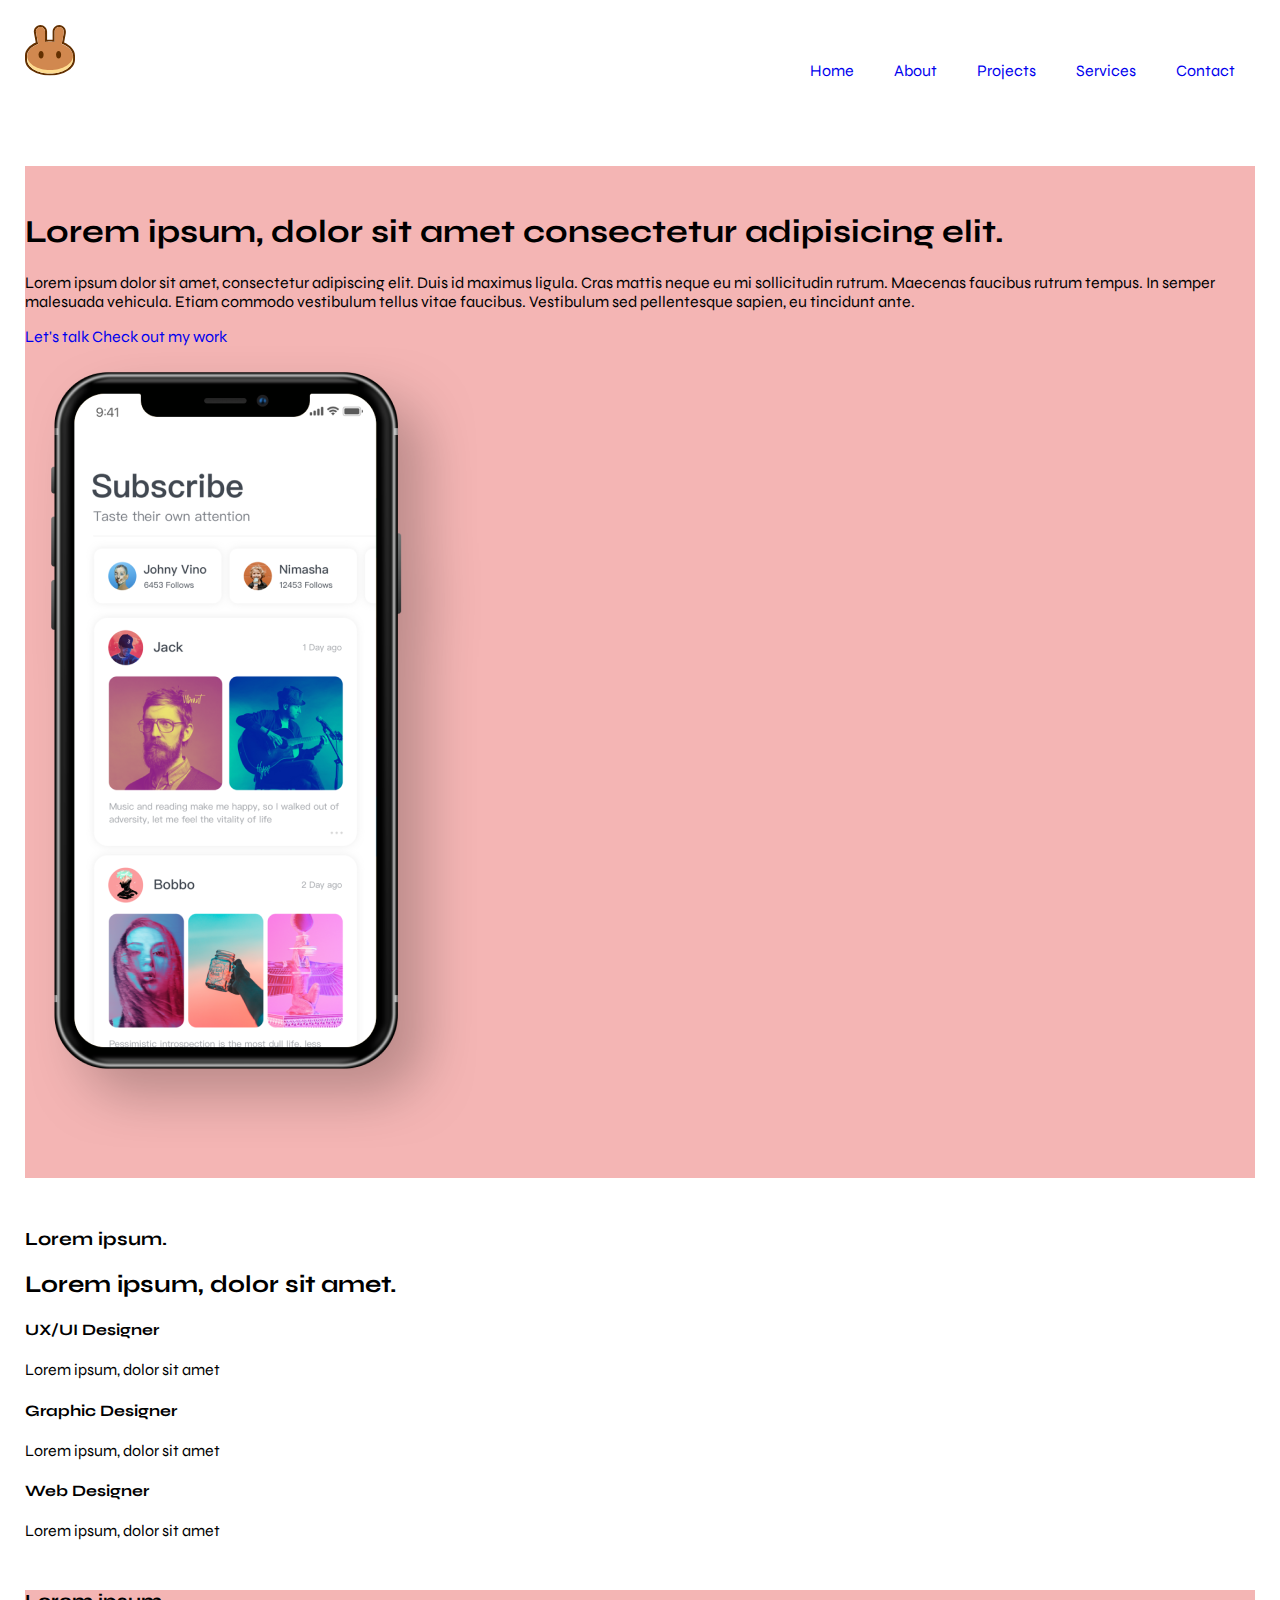
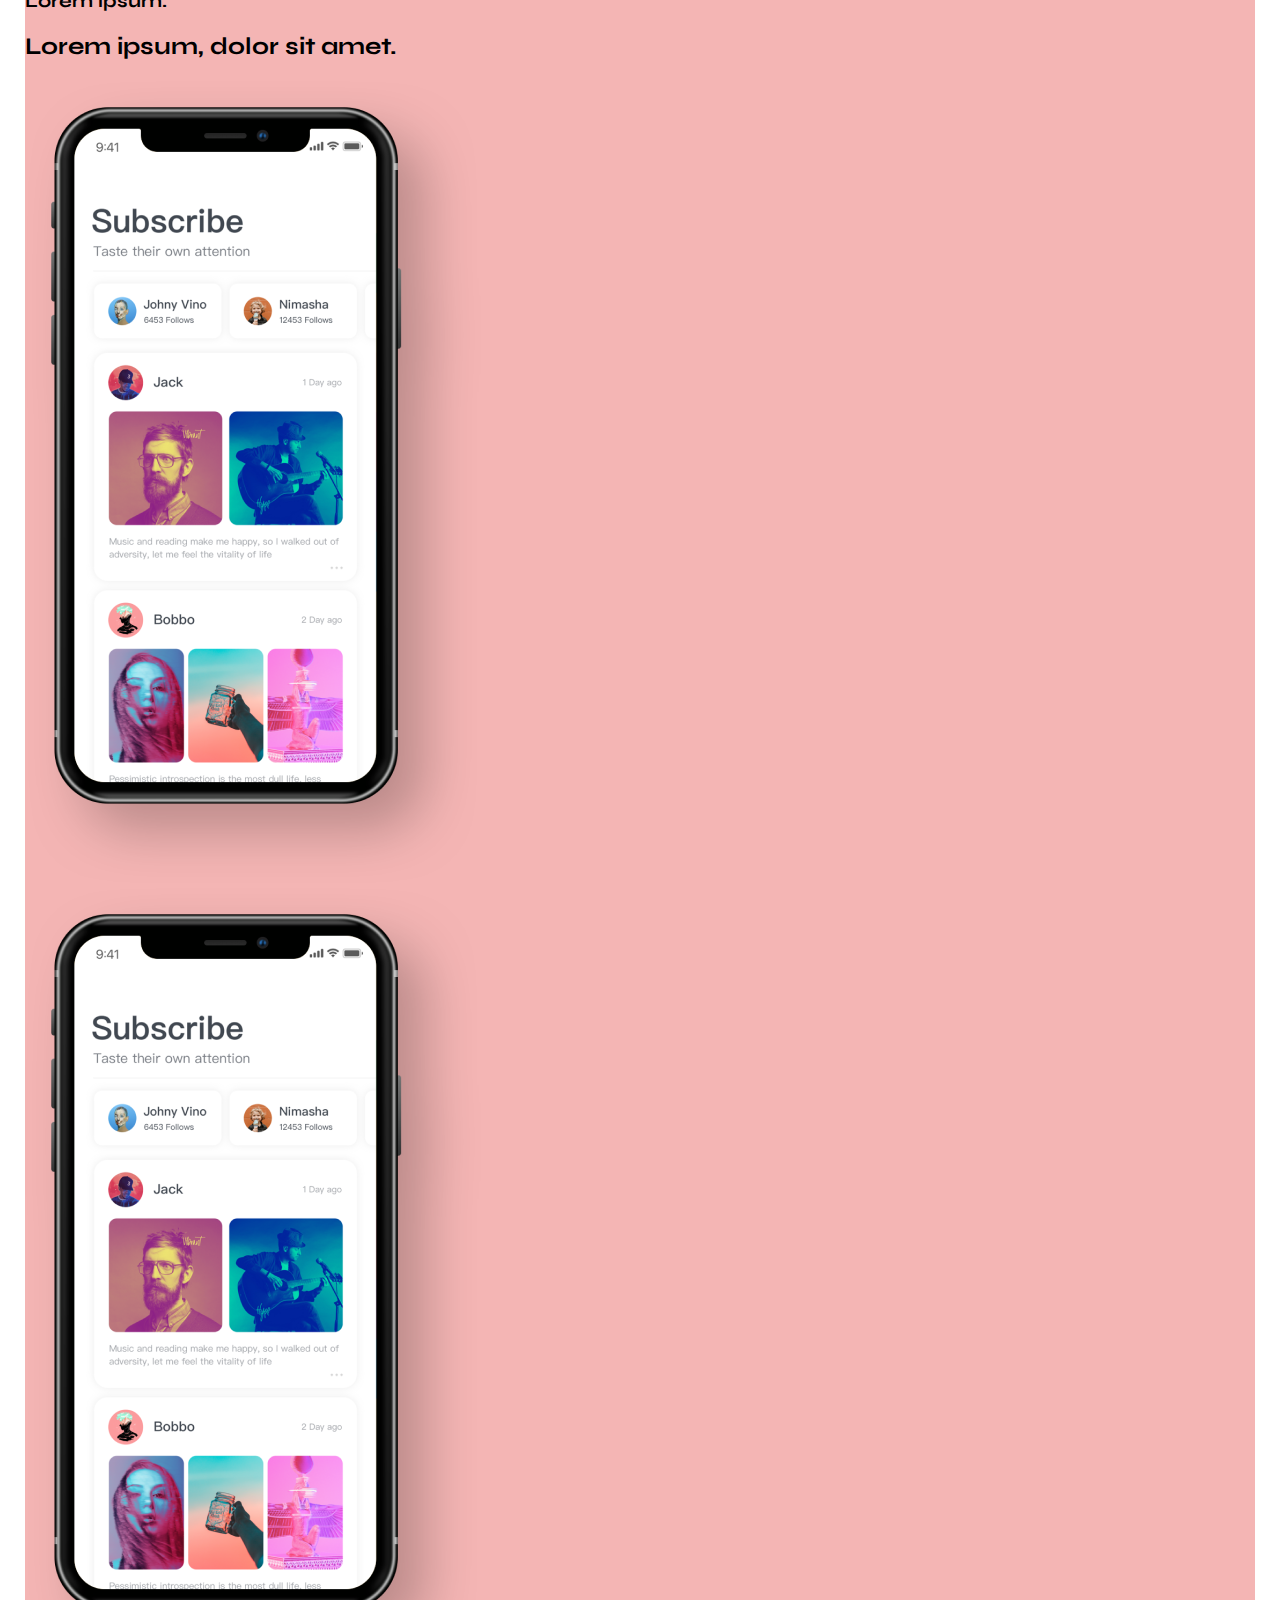
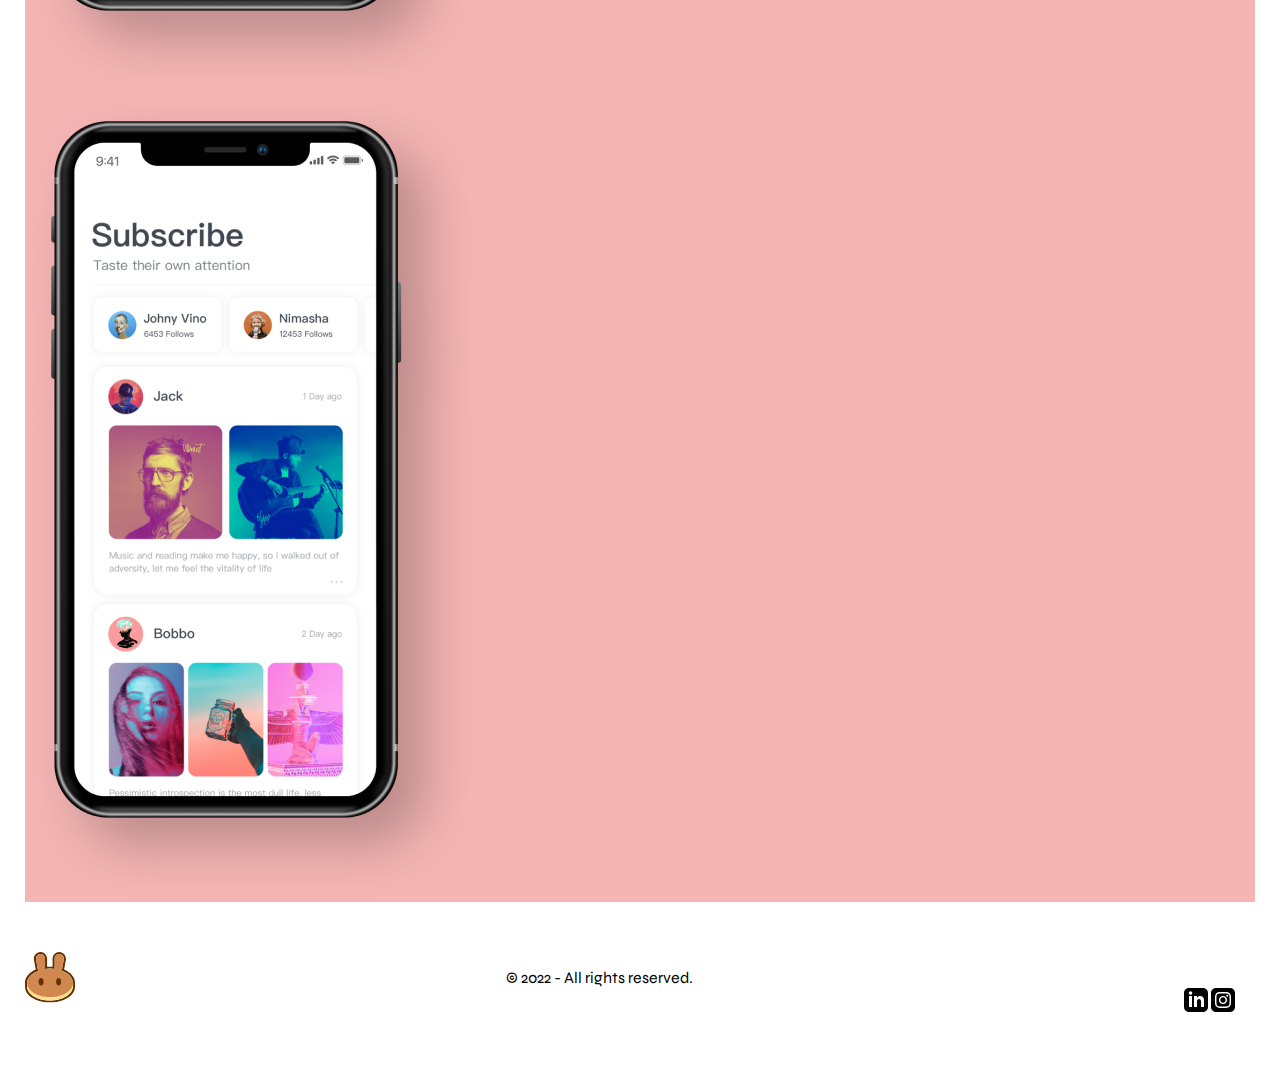
<file: index.html>
<!DOCTYPE html>
<html lang="en">
<head>
	<meta charset="UTF-8">
	<meta name="viewport" content="width=device-width, initial-scale=1.0">
	<link rel="stylesheet" href="css/style.css">
	<link rel="preconnect" href="https://fonts.googleapis.com">
	<link rel="preconnect" href="https://fonts.gstatic.com" crossorigin>
	<link href="https://fonts.googleapis.com/css2?family=Syne:wght@400;500;600;700;800&display=swap" rel="stylesheet">
	<link rel="shortcut icon" href="assets/img/favicon.svg">
	<title>Matias Massut</title>
</head>
<body>

	<!-- Isotipo y NavBar --> 
	<div class="gridIndex">
		<header>
			<div>
				<a class="navbar-logo" href="index.html"><img src="assets/img/logo.svg" alt="Logo"></a>
			</div>

			<nav>
				<ul>
					<li><a href="index.html">Home</a></li>
					<li><a href="pages/about.html">About</a></li>
					<li><a href="pages/projects.html">Projects</a></li>
					<li><a href="pages/services.html">Services</a></li>
					<li><a href="pages/contact.html">Contact</a></li>
				</ul>
			</nav>
		</header>
	<!-- Cierre Isotipo y NavBar -->

	<!-- Welcome -->
		<main class="gridMain">
			<div class="welcome-home">
				<div class="intro">
					<h1>Lorem ipsum, dolor sit amet consectetur adipisicing elit.</h1>
					<p>Lorem ipsum dolor sit amet, consectetur adipiscing elit. Duis id maximus ligula. Cras mattis neque eu mi sollicitudin rutrum. Maecenas faucibus rutrum tempus. In semper malesuada vehicula. Etiam commodo vestibulum tellus vitae faucibus. Vestibulum sed pellentesque sapien, eu tincidunt ante. </p>
					<a href="pages/contact.html">Let's talk</a>
					<a href="pages/projects.html">Check out my work</a>
				</div>
				<div class="imgIntro">
					<img src="assets/img/project-1.png">
				</div>
			</div>
	<!-- Cierre Welcome -->

	<!-- What I Do -->
			<div class="what-do">
					<h3>Lorem ipsum.</h3>
					<h2>Lorem ipsum, dolor sit amet.</h2>
						<h4>UX/UI Designer</h4>
							<p>Lorem ipsum, dolor sit amet</p>
						<h4>Graphic Designer</h4>
							<p>Lorem ipsum, dolor sit amet</p>
						<h4>Web Designer</h4>
							<p>Lorem ipsum, dolor sit amet</p>
			</div>
	<!--Cierre What I Do -->

	<!-- Recent Projects -->
			<div class="recent-projects">
				<div>
					<h3>Lorem ipsum.</h3>
					<h2>Lorem ipsum, dolor sit amet.</h2>
				</div>

				<div>
					<img src="assets/img/project-1.png" alt="project-1">
				</div>
				<div>
					<img src="assets/img/project-2.png" alt="project-2">
				</div>
				<div>
					<img src="assets/img/project-2.png" alt="project-2">
				</div>
			</div>
	<!--Cierre Recent Projects -->
		</main>

	<!--Footer --> 
		<footer class="footer">
				<div>
					<a class="footer-logo" href="index.html"><img src="assets/img/logo.svg" alt="Logo"></a>
				</div>

				<div>
					<p class="copyright">© 2022 - All rights reserved.</p>
				</div>
				<ul>
					<li>
						<a class="linkedin" href="https://www.linkedin.com/in/matias-massut-a7453914a/"><img src="assets/img/linkedin.svg"></a>
						<a class="linkedin" href="https://www.instagram.com/matiasmassut/"><img src="assets/img/instagram.svg"></a>
					</li>
				</ul>
		</footer>
	<!--Cierre Footer -->

	</div>
</body>
</html>
</file>
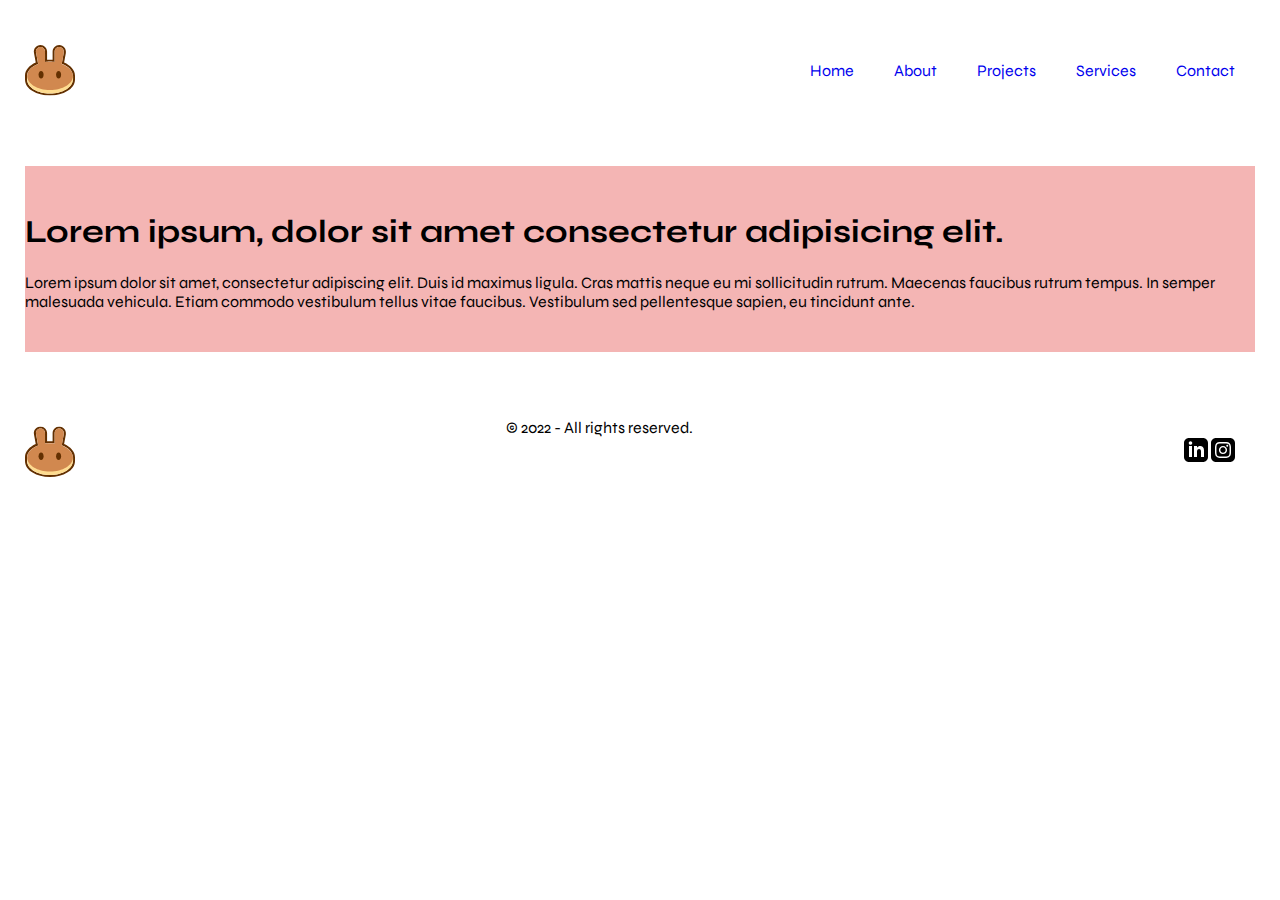
<file: pages/about.html>
<!DOCTYPE html>
<html lang="en">
<head>
	<meta charset="UTF-8">
	<meta name="viewport" content="width=device-width, initial-scale=1.0">
	<link rel="stylesheet" href="../css/style.css">
	<link rel="preconnect" href="https://fonts.googleapis.com">
	<link rel="preconnect" href="https://fonts.gstatic.com" crossorigin>
	<link href="https://fonts.googleapis.com/css2?family=Syne:wght@400;500;600;700;800&display=swap" rel="stylesheet">
	<link rel="shortcut icon" href="../assets/img/favicon.svg">
	<title>Matias Massut</title>
</head>
<body>
	<!-- Isotipo y NavBar --> 
	<header>
		<a class="navbar-logo" href="../index.html"><img src="../assets/img/logo.svg" alt="Logo"></a>
		<nav>
			<ul>
				<li><a href="../index.html">Home</a></li>
				<li><a href="../pages/about.html">About</a></li>
				<li><a href="../pages/projects.html">Projects</a></li>
				<li><a href="../pages/services.html">Services</a></li>
				<li><a href="../pages/contact.html">Contact</a></li>
			</ul>
		</nav>
	</header>
	<!-- Cierre Isotipo y NavBar -->
	<!-- Welcome -->
	<section class="welcome-about">
			<h1>Lorem ipsum, dolor sit amet consectetur adipisicing elit.</h1>
            <p>Lorem ipsum dolor sit amet, consectetur adipiscing elit. Duis id maximus ligula. Cras mattis neque eu mi sollicitudin rutrum. Maecenas faucibus rutrum tempus. In semper malesuada vehicula. Etiam commodo vestibulum tellus vitae faucibus. Vestibulum sed pellentesque sapien, eu tincidunt ante. </p>
	</section>
    <!-- Cierre Welcome -->
<!--Footer --> 
<footer class="footer">
	<a class="footer-logo" href="../index.html"><img src="../assets/img/logo.svg" alt="Logo"></a>
	<p class="copyright">© 2022 - All rights reserved.</p>
	<ul>
		<li>
			<a class="linkedin" href="https://www.linkedin.com/in/matias-massut-a7453914a/"><img src="../assets/img/linkedin.svg"></a>
			<a class="linkedin" href="https://www.instagram.com/matiasmassut/"><img src="../assets/img/instagram.svg"></a>
		</li>
	</ul>
</footer>
<!--Cierre Footer -->
</body>
</html>
</file>
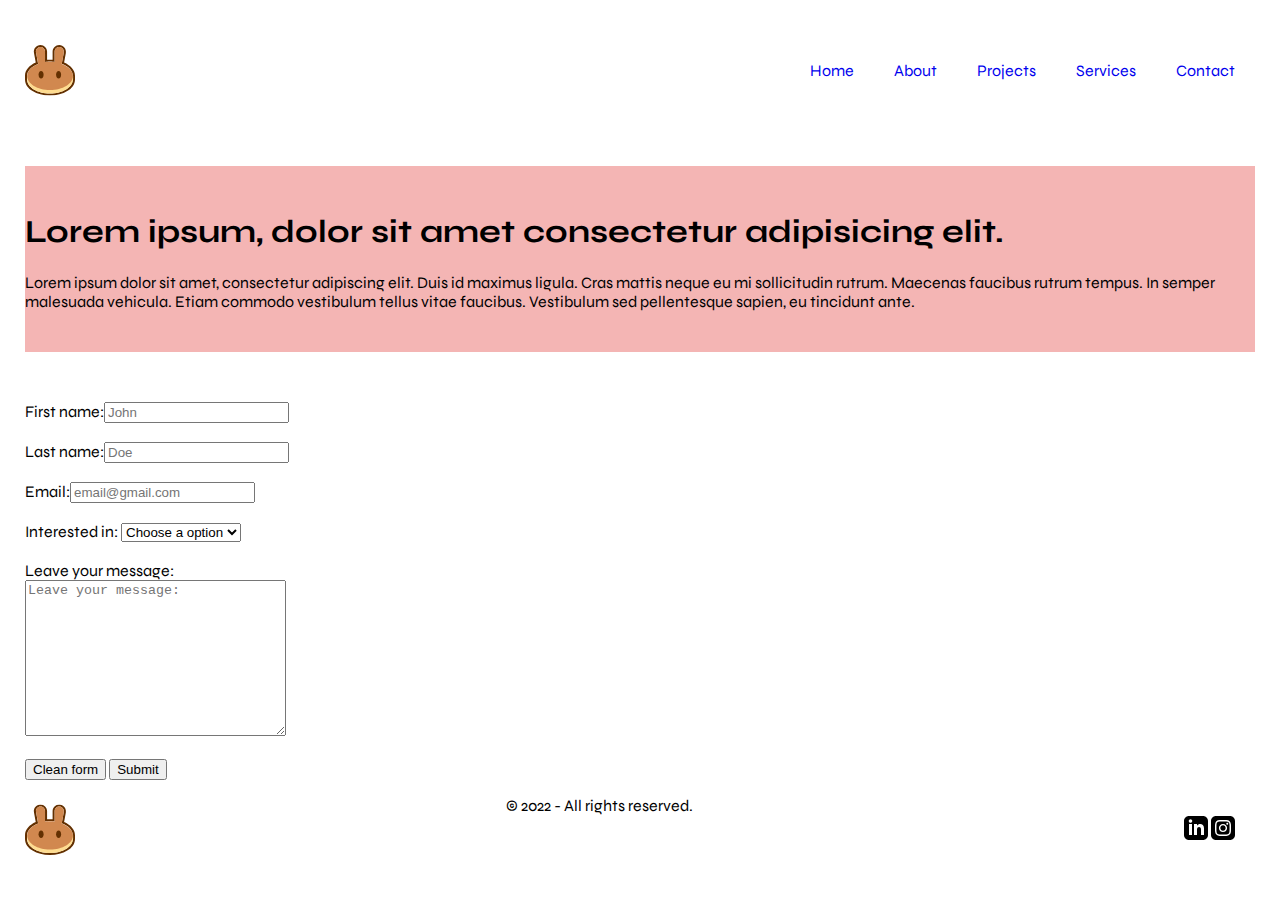
<file: pages/contact.html>
<!DOCTYPE html>
<html lang="en">
<head>
	<meta charset="UTF-8">
	<meta name="viewport" content="width=device-width, initial-scale=1.0">
    <link rel="stylesheet" href="../css/style.css">
    <link rel="preconnect" href="https://fonts.googleapis.com">
	<link rel="preconnect" href="https://fonts.gstatic.com" crossorigin>
	<link href="https://fonts.googleapis.com/css2?family=Syne:wght@400;500;600;700;800&display=swap" rel="stylesheet">
	<link rel="shortcut icon" href="../assets/img/favicon.svg">
	<title>Matias Massut</title>
</head>
<body>
	<!-- Isotipo y NavBar --> 
	<header>
		<a class="navbar-logo" href="../index.html"><img src="../assets/img/logo.svg" alt="Logo"></a>
		<nav>
			<ul>
				<li><a href="../index.html">Home</a></li>
				<li><a href="../pages/about.html">About</a></li>
				<li><a href="../pages/projects.html">Projects</a></li>
				<li><a href="../pages/services.html">Services</a></li>
				<li><a href="../pages/contact.html">Contact</a></li>
			</ul>
		</nav>
	</header>
	<!-- Cierre Isotipo y NavBar -->
	<!-- Welcome -->
	<section class="welcome-contact">
			<h1>Lorem ipsum, dolor sit amet consectetur adipisicing elit.</h1>
            <p>Lorem ipsum dolor sit amet, consectetur adipiscing elit. Duis id maximus ligula. Cras mattis neque eu mi sollicitudin rutrum. Maecenas faucibus rutrum tempus. In semper malesuada vehicula. Etiam commodo vestibulum tellus vitae faucibus. Vestibulum sed pellentesque sapien, eu tincidunt ante. </p>
	</section>
    <!-- Cierre Welcome -->

    <!-- Form -->
	<section class="form-contact">
        <form action="#">
            <label for="fname">First name:<input id="fname" type="text" placeholder="John" name="fname"></label><br><br>
            <label for="lname">Last name:<input id="lname" type="text" placeholder="Doe" name="lname"></label><br><br>
            <label for="email">Email:<input id="email" type="email" placeholder="email@gmail.com" name="email"></label><br><br>
            <label for="services">Interested in:</label>
            <select id="services" name="services">
                <option value="none">Choose a option</option>
                <option value="ux">UX/UI Design</option>
                <option value="graphix">Graphic Design</option>
                <option value="web">Web Design</option>
            </select><br><br>
            <label for="message">Leave your message:<br>
                <textarea placeholder="Leave your message:" name="message" id="message" cols="30" rows="10"></textarea></label><br><br>
            <input type="reset" value="Clean form">
            <input type="submit" value="Submit">
          </form>
    </section>
<!-- Cierre Form -->


<!--Footer --> 
	<footer class="footer">
		<a class="footer-logo" href="../index.html"><img src="../assets/img/logo.svg" alt="Logo"></a>
		<p class="copyright">© 2022 - All rights reserved.</p>
        <ul>
            <li>
				<a class="linkedin" href="https://www.linkedin.com/in/matias-massut-a7453914a/"><img src="../assets/img/linkedin.svg"></a>
				<a class="linkedin" href="https://www.instagram.com/matiasmassut/"><img src="../assets/img/instagram.svg"></a>
			</li>
        </ul>
	</footer>
<!--Cierre Footer -->
</body>
</html>
</file>
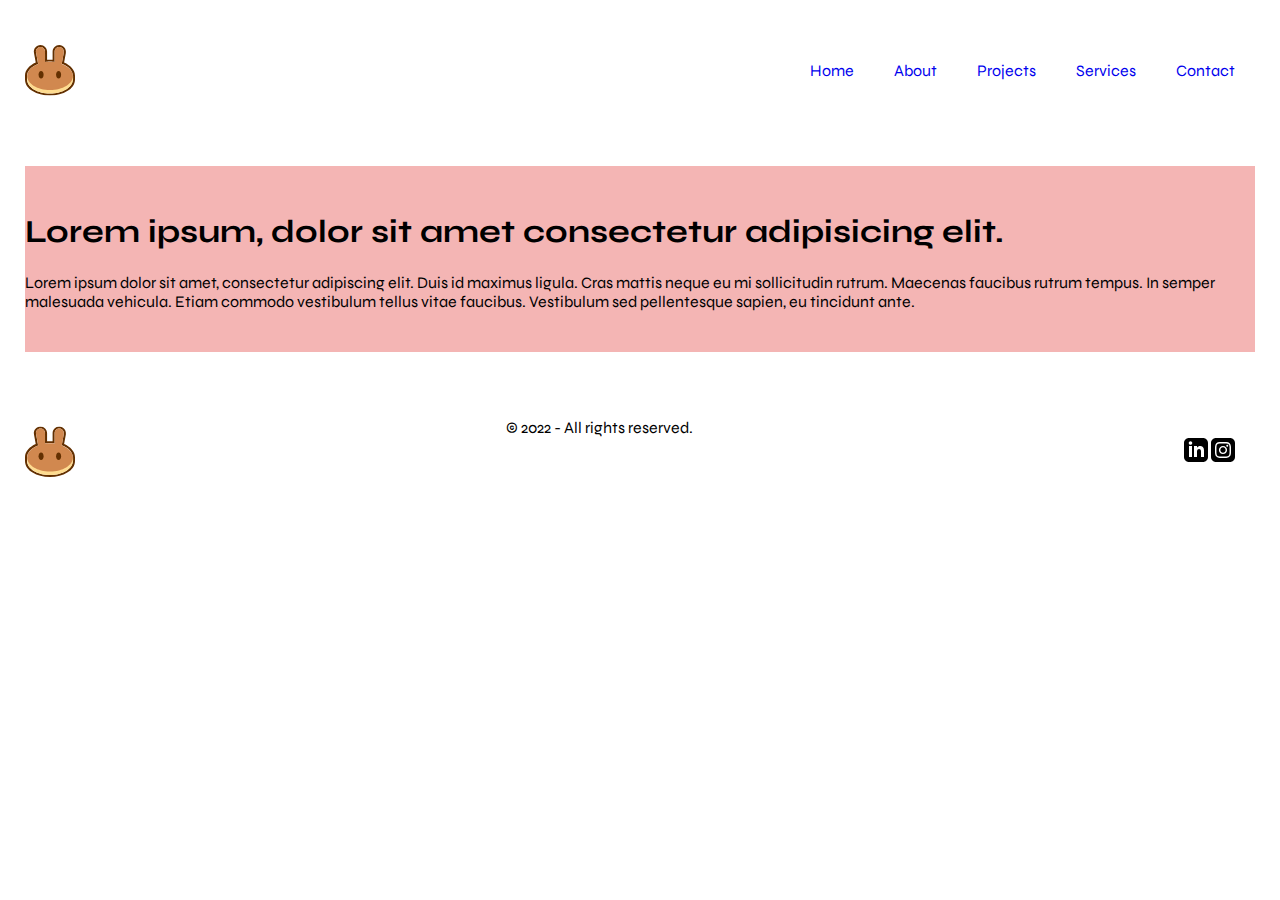
<file: pages/projects.html>
<!DOCTYPE html>
<html lang="en">
<head>
	<meta charset="UTF-8">
	<meta name="viewport" content="width=device-width, initial-scale=1.0">
	<link rel="stylesheet" href="../css/style.css">
	<link rel="preconnect" href="https://fonts.googleapis.com">
	<link rel="preconnect" href="https://fonts.gstatic.com" crossorigin>
	<link href="https://fonts.googleapis.com/css2?family=Syne:wght@400;500;600;700;800&display=swap" rel="stylesheet">
	<link rel="shortcut icon" href="../assets/img/favicon.svg">
	<title>Matias Massut</title>
</head>
<body>
	<!-- Isotipo y NavBar --> 
	<header>
		<a class="navbar-logo" href="../index.html"><img src="../assets/img/logo.svg" alt="Logo"></a>
		<nav>
			<ul>
				<li><a href="../index.html">Home</a></li>
				<li><a href="../pages/about.html">About</a></li>
				<li><a href="../pages/projects.html">Projects</a></li>
				<li><a href="../pages/services.html">Services</a></li>
				<li><a href="../pages/contact.html">Contact</a></li>
			</ul>
		</nav>
	</header>
	<!-- Cierre Isotipo y NavBar -->
	<!-- Welcome -->
	<section class="welcome-projects">
			<h1>Lorem ipsum, dolor sit amet consectetur adipisicing elit.</h1>
            <p>Lorem ipsum dolor sit amet, consectetur adipiscing elit. Duis id maximus ligula. Cras mattis neque eu mi sollicitudin rutrum. Maecenas faucibus rutrum tempus. In semper malesuada vehicula. Etiam commodo vestibulum tellus vitae faucibus. Vestibulum sed pellentesque sapien, eu tincidunt ante. </p>
	</section>
    <!-- Cierre Welcome -->

<!--Footer --> 
<footer class="footer">
	<a class="footer-logo" href="../index.html"><img src="../assets/img/logo.svg" alt="Logo"></a>
	<p class="copyright">© 2022 - All rights reserved.</p>
	<ul>
		<li>
			<a class="linkedin" href="https://www.linkedin.com/in/matias-massut-a7453914a/"><img src="../assets/img/linkedin.svg"></a>
			<a class="linkedin" href="https://www.instagram.com/matiasmassut/"><img src="../assets/img/instagram.svg"></a>
		</li>
	</ul>
</footer>
<!--Cierre Footer -->
</body>
</html>
</file>
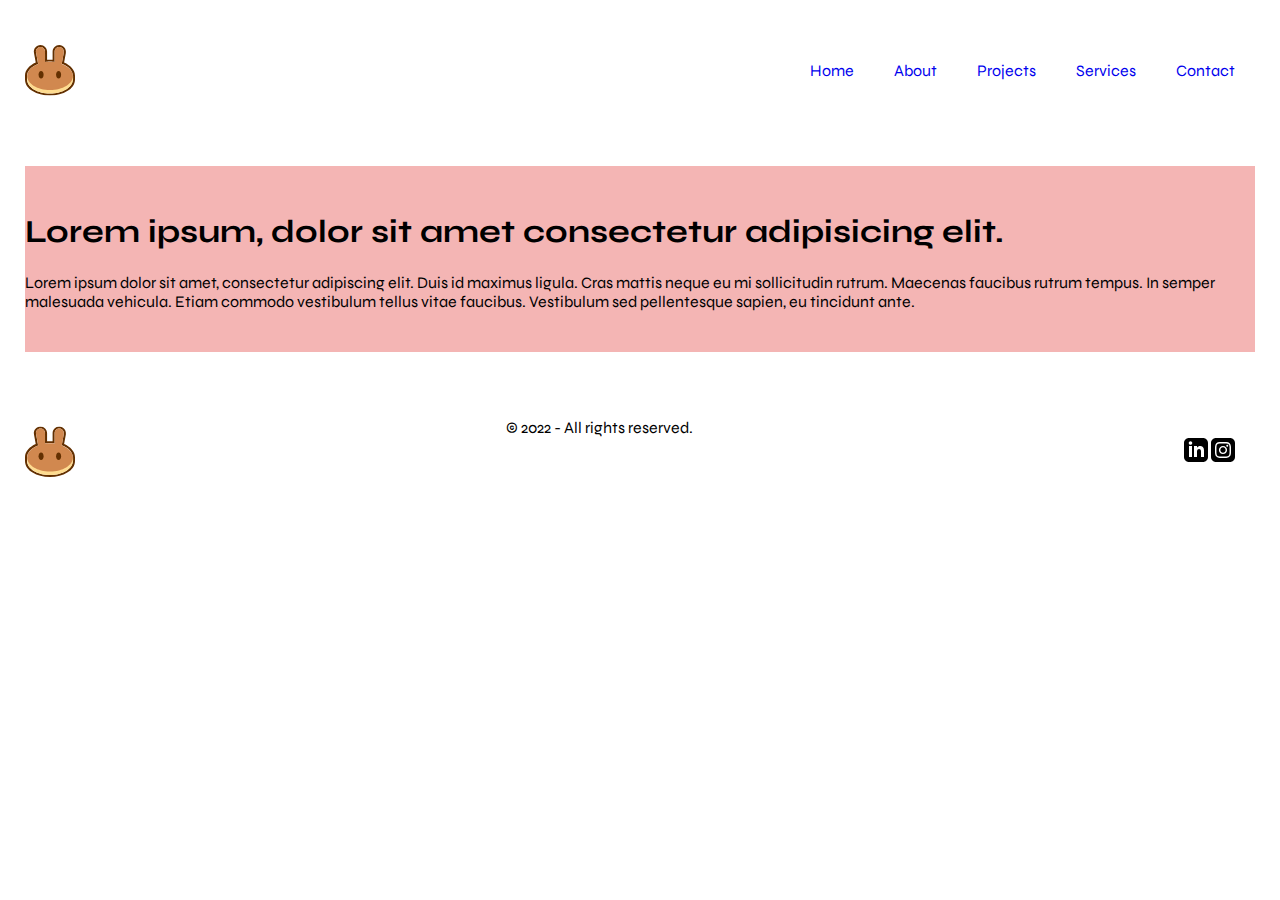
<file: pages/services.html>
<!DOCTYPE html>
<html lang="en">
<head>
	<meta charset="UTF-8">
	<meta name="viewport" content="width=device-width, initial-scale=1.0">
	<link rel="stylesheet" href="../css/style.css">
	<link rel="preconnect" href="https://fonts.googleapis.com">
	<link rel="preconnect" href="https://fonts.gstatic.com" crossorigin>
	<link href="https://fonts.googleapis.com/css2?family=Syne:wght@400;500;600;700;800&display=swap" rel="stylesheet">
	<link rel="shortcut icon" href="../assets/img/favicon.svg">
	<title>Matias Massut</title>
</head>
<body>
	<!-- Isotipo y NavBar --> 
	<header>
		<a class="navbar-logo" href="../index.html"><img src="../assets/img/logo.svg" alt="Logo"></a>
		<nav>
			<ul>
				<li><a href="../index.html">Home</a></li>
				<li><a href="../pages/about.html">About</a></li>
				<li><a href="../pages/projects.html">Projects</a></li>
				<li><a href="../pages/services.html">Services</a></li>
				<li><a href="../pages/contact.html">Contact</a></li>
			</ul>
		</nav>
	</header>
	<!-- Cierre Isotipo y NavBar -->
	<!-- Welcome -->
	<section class="welcome-services">
			<h1>Lorem ipsum, dolor sit amet consectetur adipisicing elit.</h1>
            <p>Lorem ipsum dolor sit amet, consectetur adipiscing elit. Duis id maximus ligula. Cras mattis neque eu mi sollicitudin rutrum. Maecenas faucibus rutrum tempus. In semper malesuada vehicula. Etiam commodo vestibulum tellus vitae faucibus. Vestibulum sed pellentesque sapien, eu tincidunt ante. </p>
	</section>
    <!-- Cierre Welcome -->

<!--Footer --> 
<footer class="footer">
	<a class="footer-logo" href="../index.html"><img src="../assets/img/logo.svg" alt="Logo"></a>
	<p class="copyright">© 2022 - All rights reserved.</p>
	<ul>
		<li>
			<a class="linkedin" href="https://www.linkedin.com/in/matias-massut-a7453914a/"><img src="../assets/img/linkedin.svg"></a>
			<a class="linkedin" href="https://www.instagram.com/matiasmassut/"><img src="../assets/img/instagram.svg"></a>
		</li>
	</ul>
</footer>
<!--Cierre Footer -->
</body>
</html>
</file>
<file: css/style.css>
body {
    
    font-family: 'Syne', sans-serif;

    margin: 25px;
}

/*GridIndex*/

.gridIndex {
    display: grid;
	grid-template-columns:50% 50%;
	grid-template-rows: auto auto auto auto auto;
	grid-template-areas: 
	"header header"
	"main main"
	"footer footer"; 
}

header {
    grid-area: header;
}
main {
    grid-area: main;
}

footer {
    grid-area: footer;
}
/*Cierre-GridIndex*/

/*GridMain*/ /* Cuando activo esto, se rompe todo */

/* .gridMain {
    display: grid;
	grid-template-columns:50% 50%;
	grid-template-rows: auto auto auto auto;
	grid-template-areas:
    "gridMain gridMain" 
    "welcome-home welcome-home"
    "what-do what-do"
    "recent-projects";
}

.gridMain {
    grid-area: gridMain;
}
.welcome-home {
    grid-area: welcome-home;
}

.what-do {
    grid-area: what-do;
}
.recent-projects {
    grid-area: recent-projects;
} */

/*Cierre-GridMain*/

a {
    text-decoration: none;
}

/*NavBar*/
nav{
    width: 100%;
}

.navbar-logo {
    display: flex;
    flex-direction: row;
    flex-wrap: wrap;
}

.footer-logo {
    display: flex;
    flex-direction: row;
    flex-wrap: wrap;
}

.copyright {
    display: flex;
    flex-direction: row;
    flex-wrap: wrap;
}

header {
    grid-area: header;
    display: flex;
    flex-direction: row;
    
}

ul{
    display: flex;
    flex-direction: row;
    flex-wrap: wrap;
    justify-content: flex-end;
}

li {
    list-style: none;
    padding: 10px;
    margin: 10px;
}
/*Cierre-NavBar*/


/*Footer*/
footer {
    display: flex;
    flex-direction: row;
    flex-wrap: wrap;
    justify-content: space-between;

}
/*Cierre-Footer*/

.welcome-home {
    padding: 25px 0px 25px 0px;
    background: #F4B5B4;
    margin: 50px 0px 50px 0;
}

.recent-projects {
    
    background: #F4B5B4;
    margin: 50px 0px 50px 0;
}

/*About*/
.welcome-about {
    padding: 25px 0px 25px 0px;
    background: #F4B5B4;
    margin: 50px 0px 50px 0;
} 
/*Cierre-About*/

/*Projects*/
.welcome-projects {
    padding: 25px 0px 25px 0px;
    background: #F4B5B4;
    margin: 50px 0px 50px 0;
} 
/*Cierre-Projects*/

/*Services*/
.welcome-services {
    padding: 25px 0px 25px 0px;
    background: #F4B5B4;
    margin: 50px 0px 50px 0;
} 
/*Cierre-Services*/

/*Contact*/
.welcome-contact {
    padding: 25px 0px 25px 0px;
    background: #F4B5B4;
    margin: 50px 0px 50px 0;
} 
/*Cierre-Contact*/

/*Media*/

/*Mobile*/
@media only screen and (max-width: 768px){

	header,footer{flex-direction: column;}
	ul{padding: 0;}
	.gridMain{
	display:flex;
	flex-direction: column;
	}
    p {
        font-size: 16px;
    }
}
</file>
